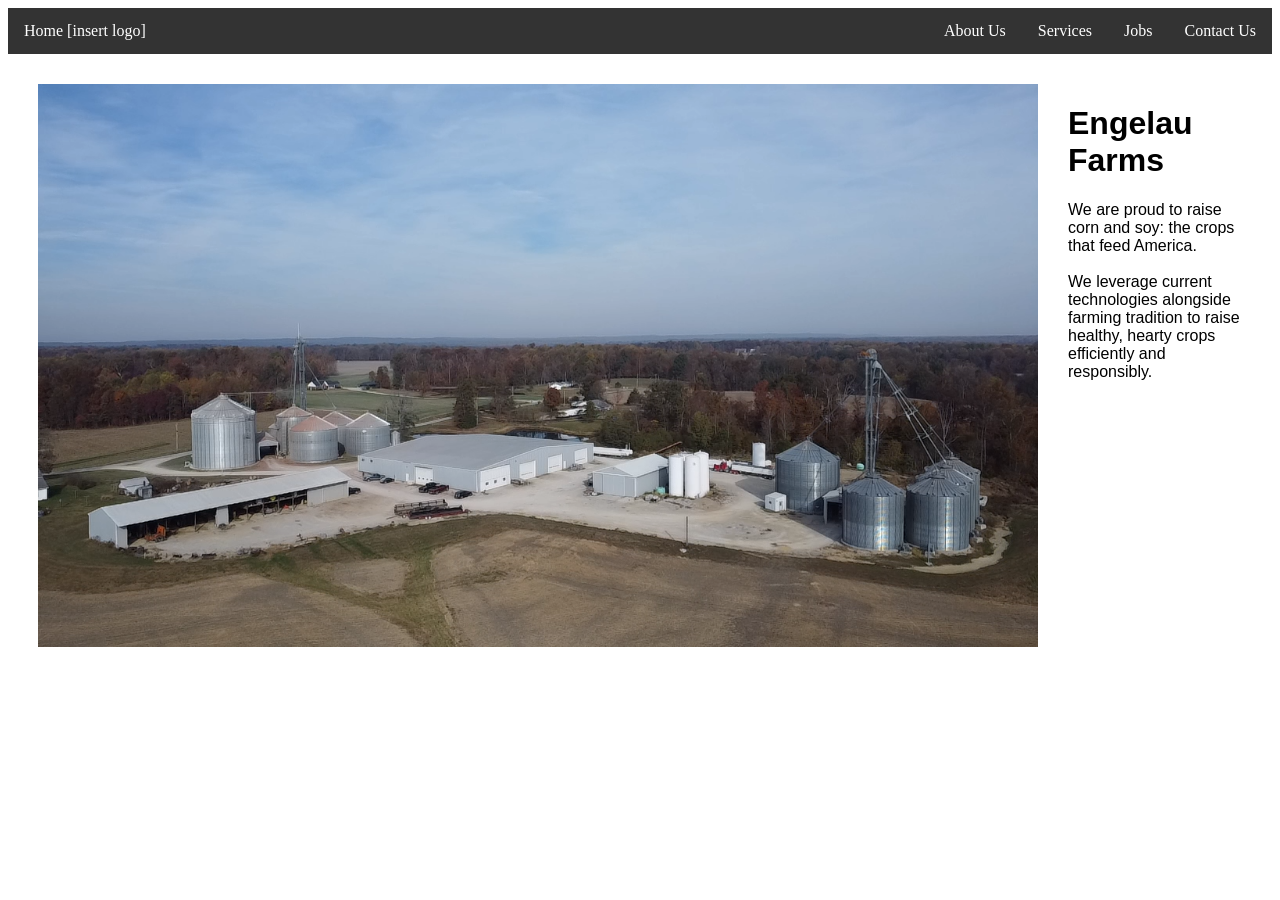
<file: index.html>
<!DOCTYPE html>
<html>
    <head>
        <meta charset="utf-8">
        <meta http-equiv="X-UA-Compatible" content="IE=edge">
        <title>Home</title>
        <meta name="description" content="">
        <meta name="viewport" content="width=device-width, initial-scale=1">
        <link rel="stylesheet" href="css/master.css">
    </head>
    <body>
        <div id="page-container">
            <ul>
                <div class="logo"><li><a href="index.html">Home [insert logo]</a></li></div>
                <li><a href="about.html">About Us</a></li>
                <li><a href="services.html">Services</a></li>
                <li><a href="jobs.html">Jobs</a></li>
                <li><a href="contacts.html">Contact Us</a></li>
            </ul>
        </div>
        <div>
            <img id="image"src="images/aerial_shop.PNG" alt="Aerial Shop">
        </div>
        <div id="text">
            <h1>Engelau Farms</h1>
            <p>We are proud to raise corn and soy: the crops that feed America. </br></br> We leverage current technologies alongside farming tradition to raise healthy, hearty crops efficiently and responsibly. </p>
        </div>
    </body>
</html>
</file>
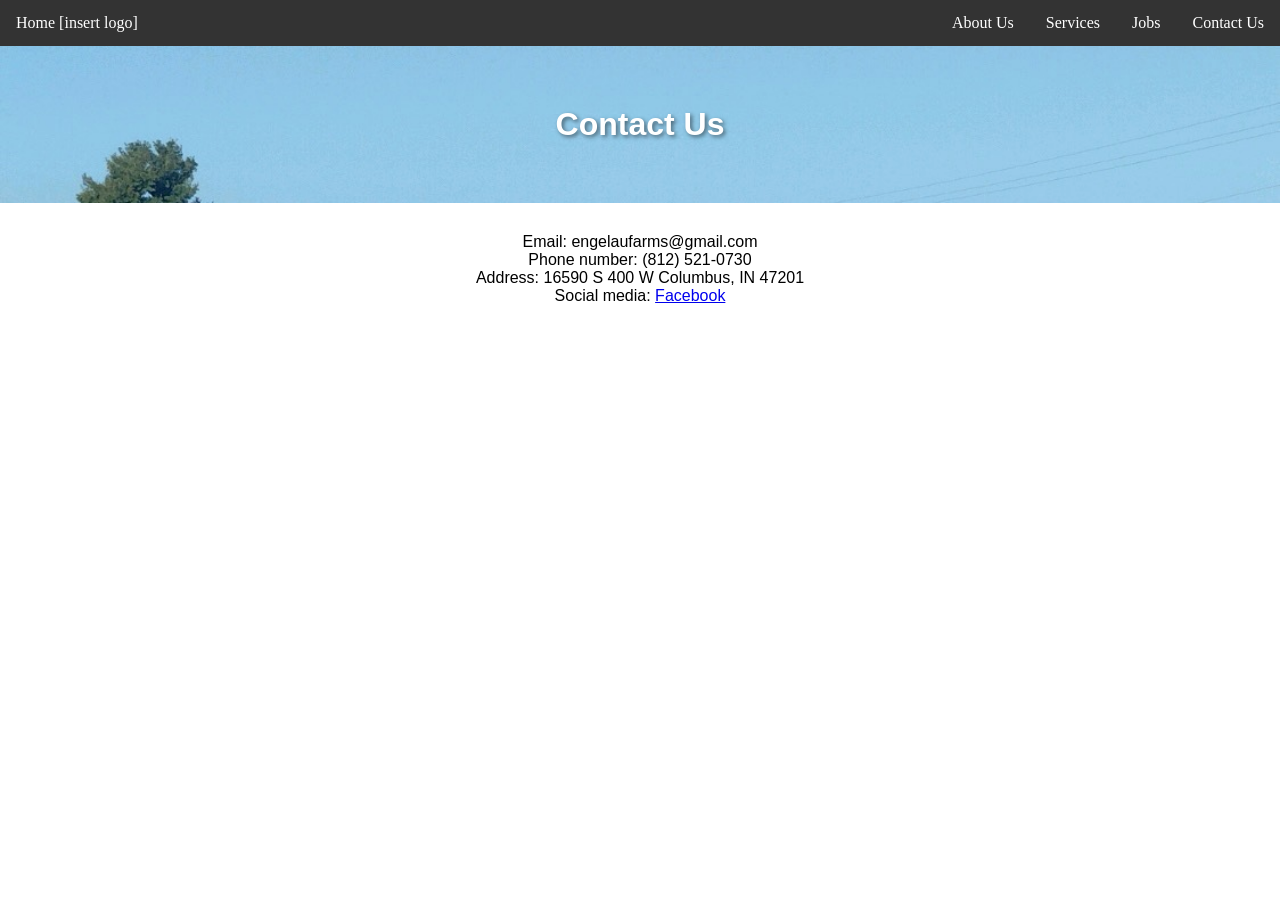
<file: contacts.html>
<!DOCTYPE html>
<html>
    <head>
        <meta charset="utf-8">
        <meta http-equiv="X-UA-Compatible" content="IE=edge">
        <title>Contact Us</title>
        <meta name="description" content="">
        <meta name="viewport" content="width=device-width, initial-scale=1">
        <link rel="stylesheet" href="css/navbar.css">
        <link rel="stylesheet" href="css/contacts.css">
    </head>
    <body>
        <ul>
            <div class="logo"><li><a href="index.html">Home [insert logo]</a></li></div>
            <li><a href="about.html">About Us</a></li>
            <li><a href="services.html">Services</a></li>
            <li><a href="jobs.html">Jobs</a></li>
            <li><a href="contacts.html">Contact Us</a></li>
        </ul>
        <div class="contacts-page-title">
            <h1 class="title-header">Contact Us</h1>
        </div>
        <div class="page-content">
            <div class="content-text">
                <p>Email: engelaufarms@gmail.com</p>
                <p>Phone number: (812) 521-0730</p>
                <p>Address: 16590 S 400 W Columbus, IN 47201</p>
                <p>Social media: <a href="https://www.facebook.com/share/1Ch91EbAam/?mibextid=wwXIfr">Facebook</a></p>
            </div>
        </div>
    </body>
</html>
</file>
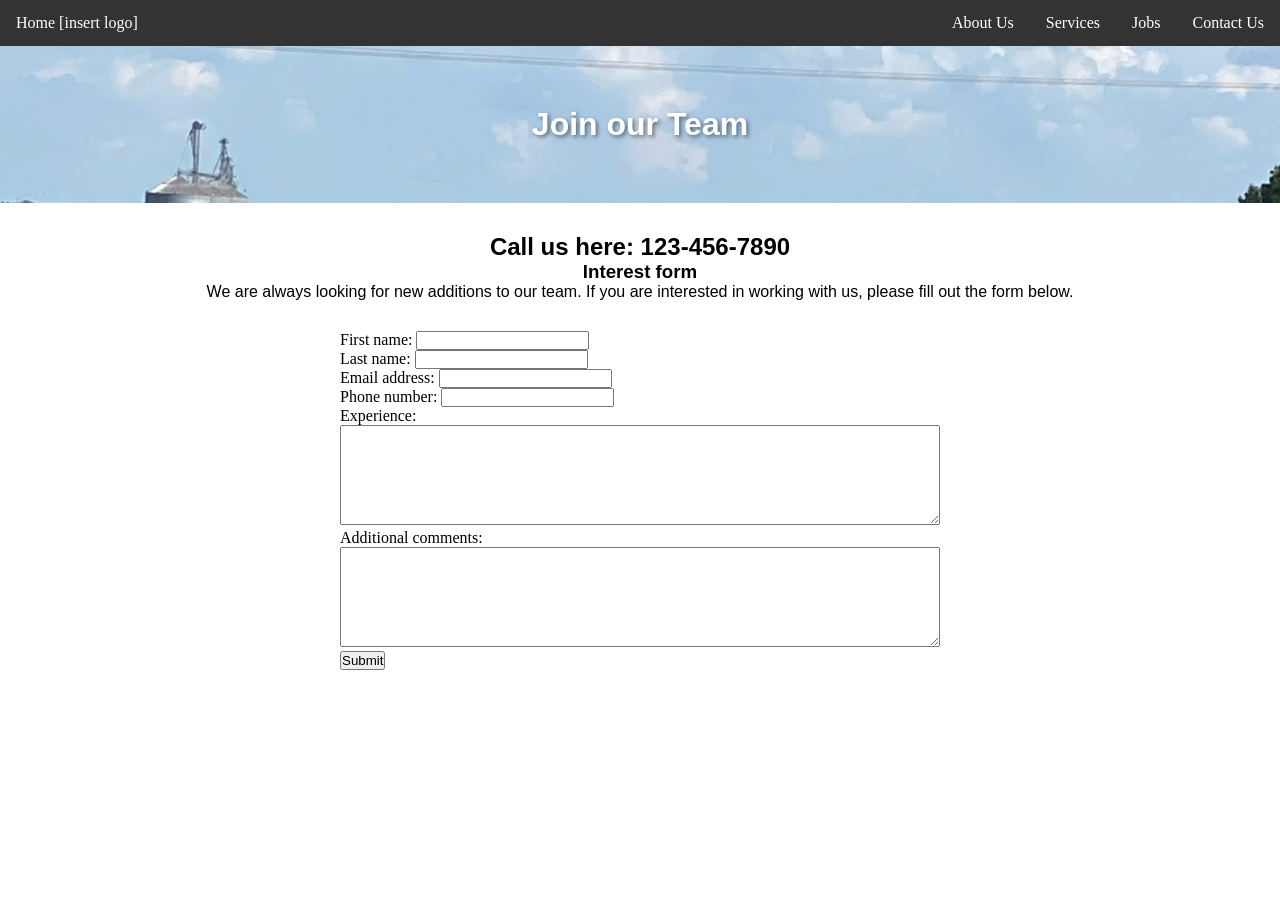
<file: jobs.html>
<!DOCTYPE html>
<html>
    <head>
        <meta charset="utf-8">
        <meta http-equiv="X-UA-Compatible" content="IE=edge">
        <title>Jobs/Careers</title>
        <meta name="description" content="">
        <meta name="viewport" content="width=device-width, initial-scale=1">
        <link rel="stylesheet" href="css/navbar.css">
        <link rel="stylesheet" href="css/form.css">
        <link rel="stylesheet" href="css/jobs.css">
    </head>
    <body>
        <ul>
            <div class="logo"><li><a href="index.html">Home [insert logo]</a></li></div>
            <li><a href="about.html">About Us</a></li>
            <li><a href="services.html">Services</a></li>
            <li><a href="jobs.html">Jobs</a></li>
            <li><a href="contacts.html">Contact Us</a></li>
        </ul>
        <div class="jobs-page-title">
            <h1 class="title-header">Join our Team</h1>
        </div>
        <div class="page-content">
                <div class="content-text">
                    <h2>Call us here: 123-456-7890</h2>
                    <h3>Interest form</h3>
                    <p>We are always looking for new additions to our team. If you are interested in working with us, please fill out the form below.</p>
                </div>
            <div class="wrapper">
                <div class="form-container">
                    <form id="form">
                        <label for="fname">First name:</label>
                        <input type="text" id="fname" name="fname" required><br>

                        <label for="lname">Last name:</label>
                        <input type="text" id="lname" name="lname" required><br>

                        <label for="email">Email address:</label>
                        <input type="text" id="email" name="email" required><br>

                        <label for="phonenum">Phone number:</label>
                        <input type="text" id="phonenum" name="phonenum" required><br>

                        <label for="exp">Experience:</label><br>
                        <textarea class="big-txtbox"  id="exp" name="exp" required></textarea><br>
                        
                        <label for="addtl">Additional comments:</label><br>
                        <textarea class="big-txtbox" id="addtl" name="addtl"></textarea><br>
                        
                        <button type="submit">Submit</button>
                    </form>
                </div>
            </div>
        </div>
        <script src="js/form.js"></script>
    </body>
</html>
</file>
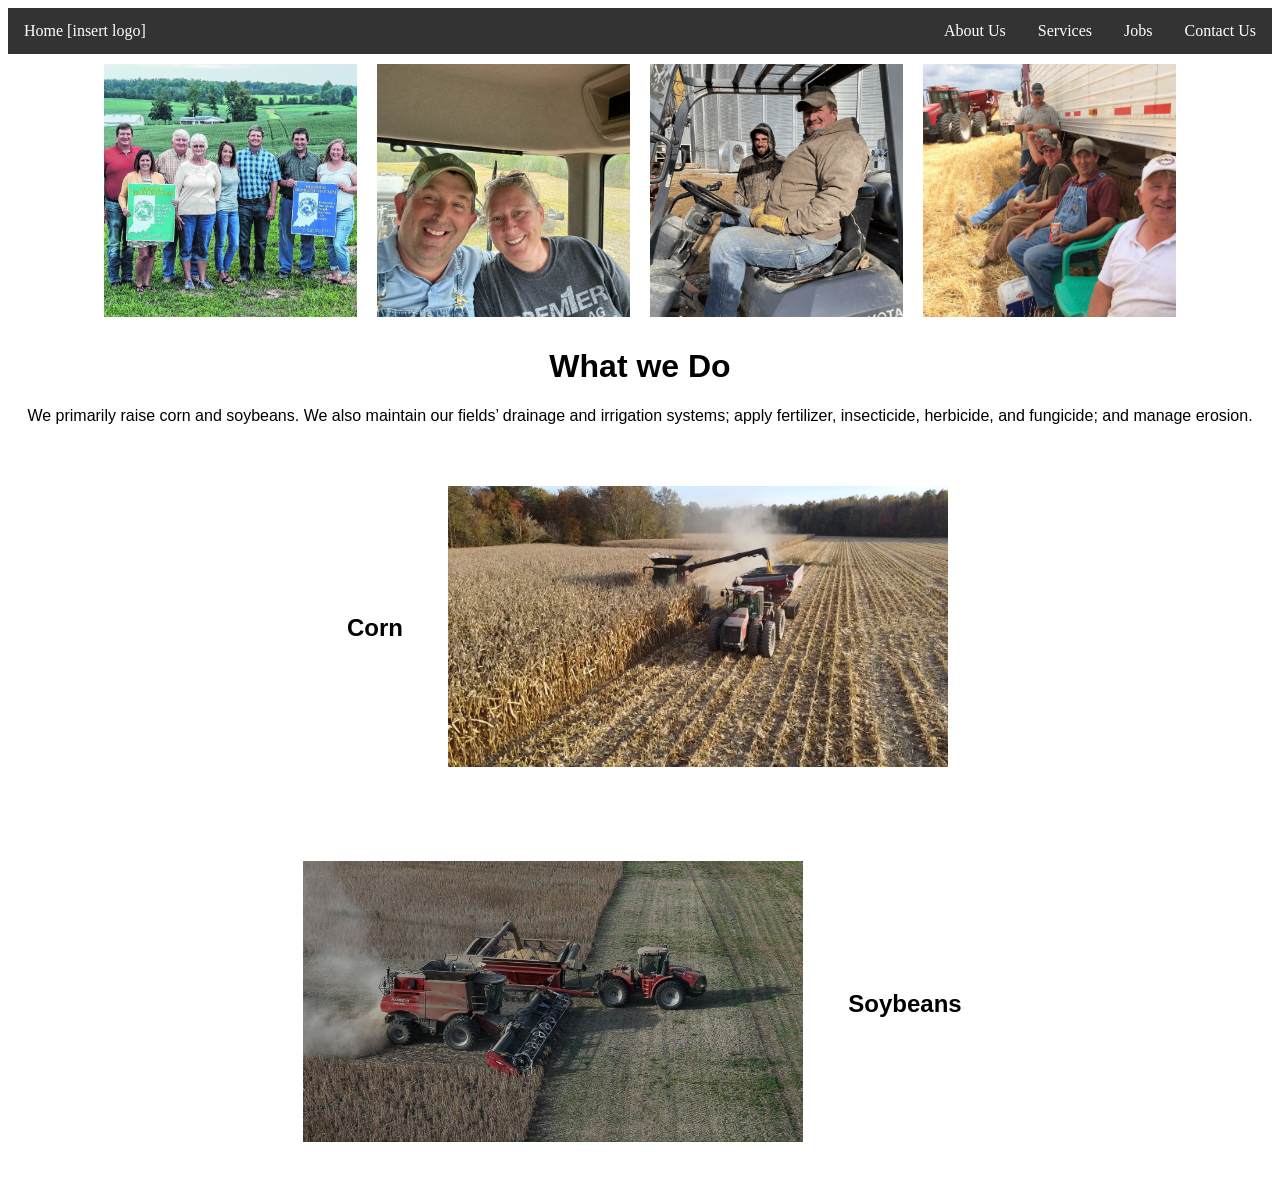
<file: services.html>
<!DOCTYPE html>
<html>
    <head>
        <meta charset="utf-8">
        <meta http-equiv="X-UA-Compatible" content="IE=edge">
        <title>What We Do</title>
        <meta name="description" content="">
        <meta name="viewport" content="width=device-width, initial-scale=1">
        <link rel="stylesheet" href="css/services.css">
    </head>
    <body>
        <ul>
            <div class="logo"><li><a href="index.html">Home [insert logo]</a></li></div>
            <li><a href="about.html">About Us</a></li>
            <li><a href="services.html">Services</a></li>
            <li><a href="jobs.html">Jobs</a></li>
            <li><a href="contacts.html">Contact Us</a></li>
        </ul>
        <div class="images">
            <img class="header-image" src="images/sesquicentennial_award.jpg" alt="services">
            <img class="header-image" src="images/jason_and_tracey.png" alt="services">
            <img class="header-image" src="images/ed_and_justin.png" alt="services">
            <img class="header-image" src="images/lunch_wheat.jpg" alt="services">
        </div>
        <div class="title-header">
            <h1>What we Do</h1>
            <p>
                We primarily raise corn and soybeans. We also maintain our fields’ drainage and irrigation systems; apply fertilizer, insecticide, herbicide, and fungicide; and manage erosion.
            </p>
        </div>
        <div>
            <div class="corn-link">
                <h2>Corn</h2>
                <a link href="corn.html">
                    <img class="link-image" src="images/harvest_corn1.PNG" alt="Corn">
                </a>
            </div>
            <div class="soy-link">
                <a link href="soybeans.html">
                    <img class="link-image" src="images/harvest_soy.JPG" alt="soy">
                </a>
                <h2>Soybeans</h2>
            </div>
        </div>
    </body>
</html>
</file>
<file: css/master.css>
#image {
    display: flex;
    width: 1000px;
    height: auto;
    float: left;
    padding: 30px;
    object-fit: cover;
    align-items: center;
}

#text {
    font-family: roboto, sans-serif;
    padding: 30px;
}

ul {
    display: flex;
    justify-content: flex-end;
    list-style-type: none;
    margin: 0;
    padding: 0;
    overflow: hidden;
    background-color: #333333;
}

.logo {
    justify-content: flex-start;
    margin-right: auto;
}

ul li a {
    display: block;
    color: white;
    text-align: center;
    padding: 14px 16px;
    text-decoration: none;
}

ul li a:hover {
    background-color: #111111;
}
</file>
<file: css/navbar.css>
* {
  margin: 0;
  padding: 0;
  box-sizing: border-box;
}

ul {
    display: flex;
    justify-content: flex-end;
    list-style-type: none;
    margin: 0;
    padding: 0;
    overflow: hidden;
    background-color: #333333;
}

.logo {
    justify-content: flex-start;
    margin-right: auto;
}

ul li a {
    display: block;
    color: white;
    text-align: center;
    padding: 14px 16px;
    text-decoration: none;
}

ul li a:hover {
    background-color: #111111;
}
</file>
<file: css/contacts.css>
.contacts-page-title {
    background-image: url('../images/sam_allis.jpg');
    background-position: center;
    background-size: cover;
    background-repeat: no-repeat;
    background-attachment: fixed;
    padding: 60px;
}

.title-header {
    text-align: center;
    color: white;
    text-shadow: 2px 2px 4px rgba(0, 0, 0, 0.5);
    font-family: roboto, sans-serif;
}

.page-content {
    display: flex;
    flex-direction: row;
    justify-content: center;
    align-items: center;
    padding: 30px;
    text-align: center;
    font-family: roboto, sans-serif;
}
</file>
<file: css/form.css>
#form {
    width: 600px;
}

.wrapper {
    display: flex;
    justify-content: center;
}

.left-aligned-content {
    text-align: left;
}

.big-txtbox {
    width: 100%;
    height: 100px;
    box-sizing: border-box;
}
</file>
<file: css/jobs.css>
.jobs-page-title {
    background-image: url('../images/jason1.png');
    background-position: center;
    background-size: cover;
    background-repeat: no-repeat;
    background-attachment: fixed;
    padding: 60px;
}

.title-header {
    text-align: center;
    color: white;
    text-shadow: 2px 2px 4px rgba(0, 0, 0, 0.5);
    font-family: roboto, sans-serif;
}

.content-text {
    flex-direction: row;
    justify-content: center;
    align-items: center;
    padding: 30px;
    text-align: center;
    font-family: roboto, sans-serif;
}
</file>
<file: css/services.css>
.images {
    display: flex;
    flex-direction: row;
    justify-content: center;
    align-items: center;
}

.header-image {
    width: 20%;
    height: auto;
    margin: 10px;
    aspect-ratio: 1/1;
    object-fit: cover;
}

h2 {
    margin: 30px;
}

.title-header{
    text-align: center;
    font-family: roboto, sans-serif;
}

.corn-link {
    display: flex;
    flex-direction: row;
    justify-content: center;
    align-items: center;
    padding: 30px;
    text-align: center;
    font-family: roboto, sans-serif;
}

.soy-link {
    display: flex;
    flex-direction: row;
    justify-content: center;
    align-items: center;
    padding: 30px;
    text-align: center;
    font-family: roboto, sans-serif;
}

.link-image {
    width: 500px;
    height: auto;
    padding: 15px;
}

ul {
    display: flex;
    justify-content: flex-end;
    list-style-type: none;
    margin: 0;
    padding: 0;
    overflow: hidden;
    background-color: #333333;
}

.logo {
    justify-content: flex-start;
    margin-right: auto;
}

ul li a {
    display: block;
    color: white;
    text-align: center;
    padding: 14px 16px;
    text-decoration: none;
}

ul li a:hover {
    background-color: #111111;
}
</file>
